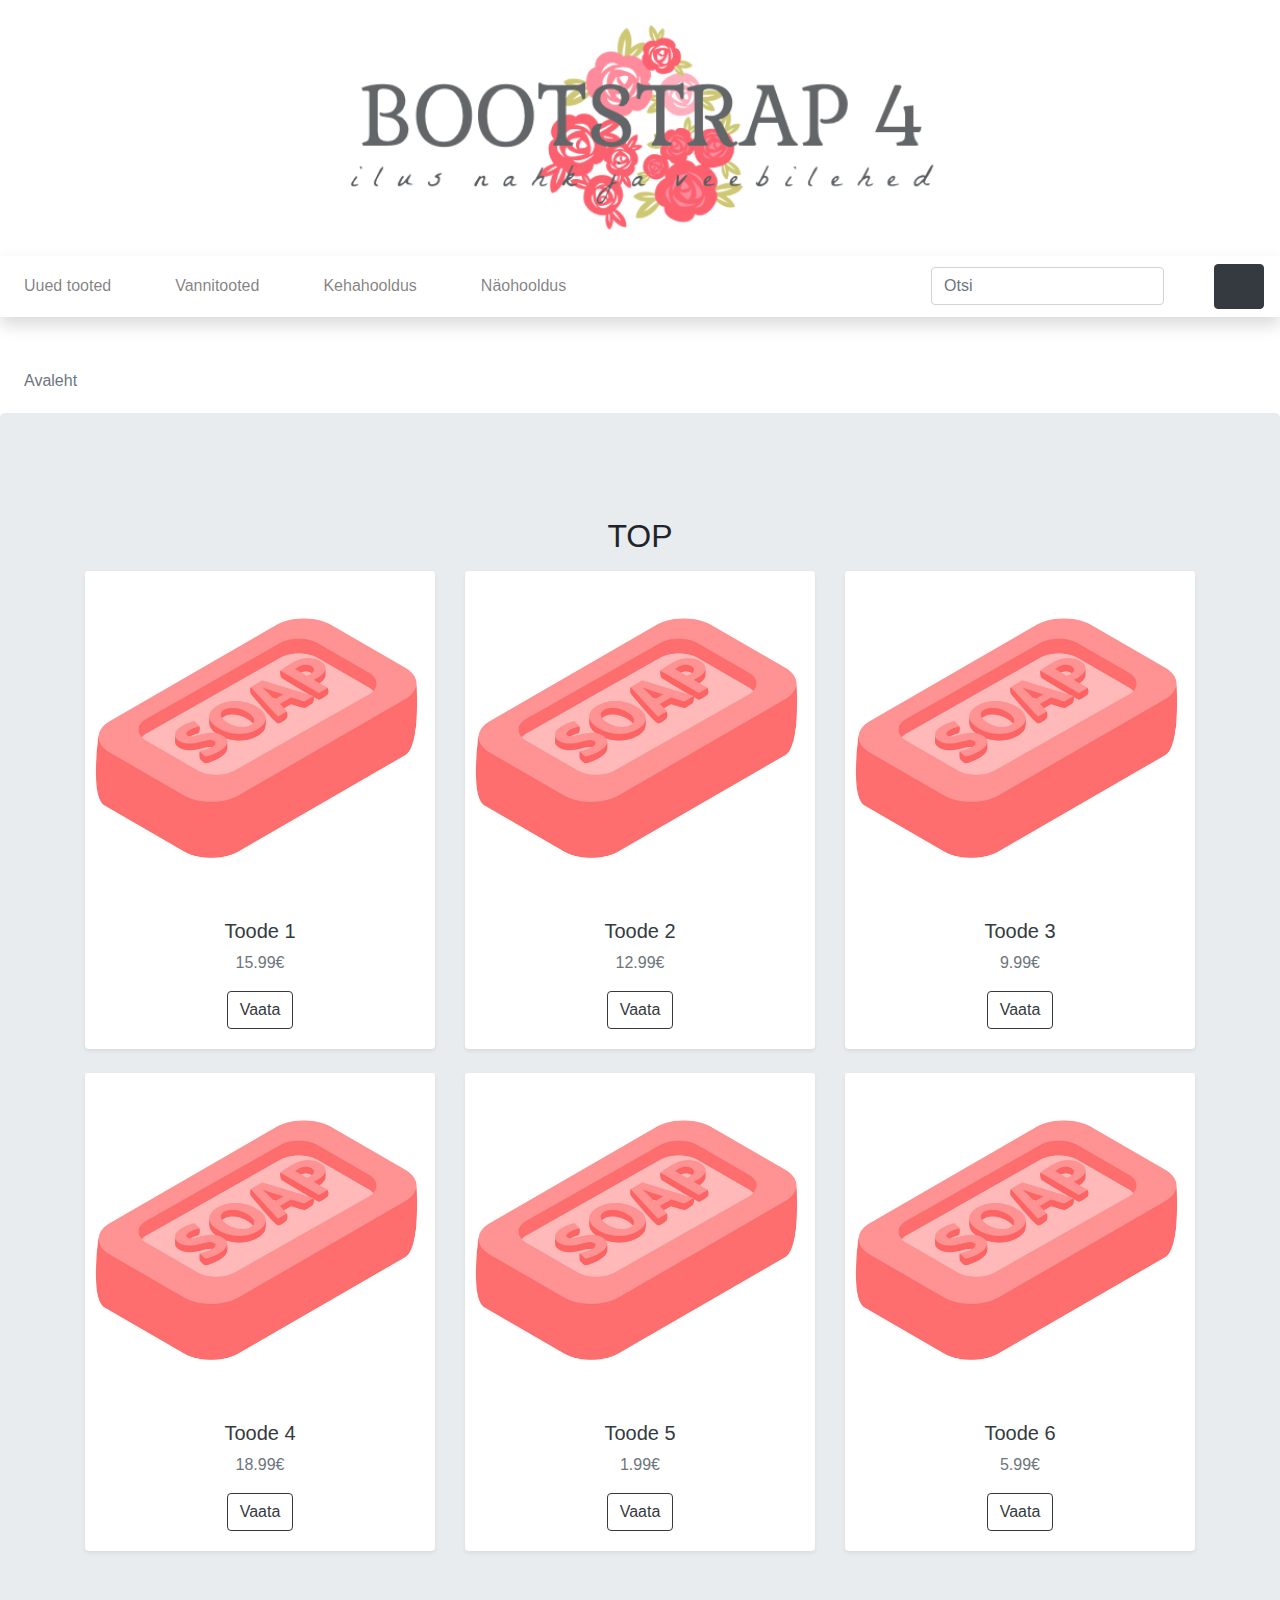
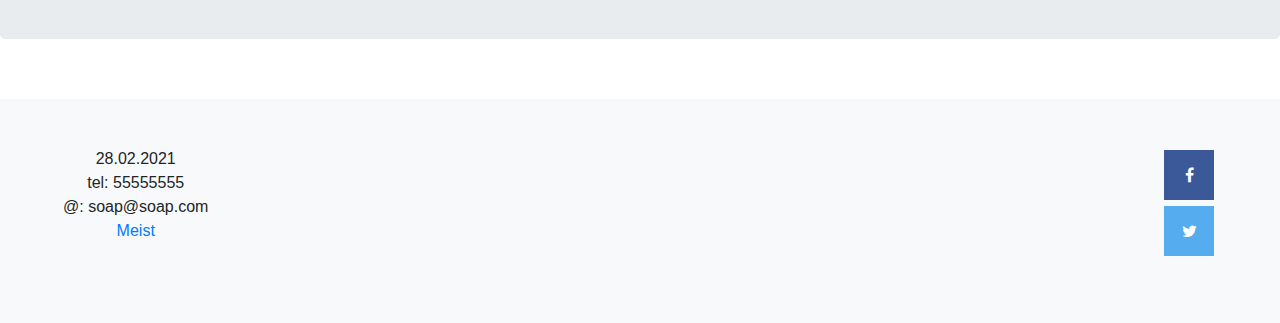
<file: index.html>
<!doctype html>
<html lang="ee">
    <head>
        <meta charset="utf-8">
        <meta http-equiv="X-UA-Compatible" content="IE=edge">
        <meta name="viewport" content="width=device-width, initial-scale=1, shrink-to-fit=no">
        <meta name="description" content=""> 
        <meta name="author" content="">
        <title>Avaleht</title>
        <!-- Bootstrap CSS -->
        <link rel="stylesheet" href="https://stackpath.bootstrapcdn.com/bootstrap/4.3.1/css/bootstrap.min.css" integrity="sha384-ggOyR0iXCbMQv3Xipma34MD+dH/1fQ784/j6cY/iJTQUOhcWr7x9JvoRxT2MZw1T" crossorigin="anonymous"> 
        <!-- minu CSS -->
        <link rel="stylesheet" href="custom.css">
        <link rel="stylesheet" href="https://cdnjs.cloudflare.com/ajax/libs/font-awesome/4.7.0/css/font-awesome.min.css">
    </head>
    <body>
        <!-- päis --->
        <header class="py-2">
            <div class="container-fluid">
                <div class="row">
                    <div class="col-lg-12 my-3 text-center"><a href="index.html"><img src="logo2.png" width="50%"></a></div>              
                </div>          
            </div>
        </header>
        <!-- navigatsioon -->
        <nav class="navbar navbar-expand-lg navbar-light bg-white shadow">
            <button class="navbar-toggler" type="button" data-toggle="collapse" data-target="#navbarNavDropdown" aria-controls="navbarNavDropdown" aria-expanded="false" aria-label="Toggle navigation">
                <span class="navbar-toggler-icon"></span>
            </button>
            <div class="collapse navbar-collapse" id="navbarNavDropdown">
                <ul class="navbar-nav mr-auto">
                    <li class="nav-item"><a class="nav-link" href="#">Uued tooted</a></li>
                    <li class="nav-item dropdown">
                        <a class="nav-link" href="#" id="navbarDropdownMenuLink" data-toggle="dropdown" aria-haspopup="true" aria-expanded="false">Vannitooted</a> 
                        <div class="dropdown-menu" aria-labelledby="navbarDropdownMenuLink"> 
                            <a class="dropdown-item" href="#">Vannisoolad</a> 
                            <a class="dropdown-item" href="#">Vannipiimad</a> 
                            <a class="dropdown-item" href="#">Vannipommid</a>
                            <a class="dropdown-item" href="list.html">Seebid ja du&scaron;igeelid</a>
                        </div> 
                    </li> 
                    <li class="nav-item dropdown"> 
                        <a class="nav-link" href="#" id="navbarDropdownMenuLink" data-toggle="dropdown" aria-haspopup="true" aria-expanded="false">Kehahooldus</a> 
                        <div class="dropdown-menu" aria-labelledby="navbarDropdownMenuLink"> 
                            <a class="dropdown-item" href="#">Kehakreemid</a> 
                            <a class="dropdown-item" href="#">Keha&otilde;lid</a> 
                            <a class="dropdown-item" href="#">Kehakoorijad</a> 
                            <a class="dropdown-item" href="#">Deodorandid</a> 
                            <a class="dropdown-item" href="#">K&auml;te ja jalgade hooldus</a>  
                        </div> 
                    </li> 
                    <li class="nav-item dropdown"> 
                        <a class="nav-link" href="#" id="navbarDropdownMenuLink" data-toggle="dropdown" aria-haspopup="true" aria-expanded="false">N&auml;ohooldus</a> 
                        <div class="dropdown-menu" aria-labelledby="navbarDropdownMenuLink"> 
                            <a class="dropdown-item" href="#">Puhastus ja toniseerimine</a> 
                            <a class="dropdown-item" href="#">Niisutus ja toitmine</a> 
                            <a class="dropdown-item" href="#">Koorijad ja maskid</a> 
                        </div> 
                    </li> 
                </ul>
                <!-- search -->
                <form class="form-inline my-2 my-lg-0">
                    <input class="form-control mr-sm-2" type="search" placeholder="Otsi" aria-label="Search">
                    <button class="btn btn-outline-white my-2 my-sm-0" type="submit"><svg class="lnr lnr-magnifier"><use xlink:href="#lnr-magnifier"></use></svg></button>
                </form>
            </div>
            <!-- cart -->
            <!--
            <svg class="lnr mt-auto mr-3 my-3 lnr-cart"><use xlink:href="#lnr-cart"></use></svg>
            -->
            <a href="cart.html"><button class="btn btn-dark my-2 my-sm-0" type="submit"><svg class="lnr lnr-cart"><use xlink:href="#lnr-cart"></use></svg></button></a>
        </nav> 
        <!-- breadcrumb -->
        <section>
            <nav aria-label="breadcrumb">
                <ol class="breadcrumb bg-white my-2 ml-2">
                    <!-- это иконка с домиком, но у меня не получилось её выровнять нормально
                    <li class="breadcrumb-item active" aria-current="page"><button class="btn btn-link btn-lg my-2 my-sm-0" type="submit"><svg class="lnr lnr-home"><use xlink:href="#lnr-home"></use></svg></button></li>
                    -->
                    <li class="breadcrumb-item active" aria-current="page">Avaleht</li>
                </ol>
            </nav>  
        </section>
        <!-- jumbotron --->
        <!-- TODO! --->
        <div class="jumbotron">
         <!-- tooted --->
        <section>
            <div class="container">
                <h2 class="h mb-3">TOP</h2>
                <div class="row"> 
                    <div class="col-md-4 mb-4"> 
                        <div class="card shadow-sm border-0 h-100 text-center"><a href="#"><img src="soap.png" alt="" class="card-img-top"></a> 
                            <div class="card-body"> 
                                <h5> <a href="#" class="text-dark">Toode 1</a></h5>
                                <p class="text-muted card-text"> 15.99&#8364;</p> 
                                <a role="button" href="#" class="btn btn-outline-dark">Vaata</a>
                            </div> 
                        </div> 
                    </div> 
                    <div class="col-md-4 mb-4"> 
                        <div class="card shadow-sm border-0 h-100 text-center"><a href="#"><img src="soap.png" alt="" class="card-img-top"></a> 
                            <div class="card-body"> 
                                <h5> <a href="#" class="text-dark">Toode 2</a></h5>
                                <p class="text-muted card-text"> 12.99&#8364;</p> 
                                <a role="button" href="#" class="btn btn-outline-dark">Vaata</a>
                            </div> 
                        </div> 
                    </div> 
                    <div class="col-md-4 mb-4"> 
                        <div class="card shadow-sm border-0 h-100 text-center"><a href="#"><img src="soap.png" alt="" class="card-img-top"></a> 
                            <div class="card-body"> 
                                <h5> <a href="#" class="text-dark">Toode 3</a></h5>
                                <p class="text-muted card-text"> 9.99&#8364;</p> 
                                <a role="button" href="#" class="btn btn-outline-dark">Vaata</a>
                            </div> 
                        </div> 
                    </div> 
                    <div class="col-md-4 mb-4"> 
                        <div class="card shadow-sm border-0 h-100 text-center"><a href="#"><img src="soap.png" alt="" class="card-img-top"></a> 
                            <div class="card-body"> 
                                <h5> <a href="#" class="text-dark">Toode 4</a></h5>
                                <p class="text-muted card-text"> 18.99&#8364;</p> 
                                <a role="button" href="#" class="btn btn-outline-dark">Vaata</a>
                            </div> 
                        </div> 
                    </div> 
                    <div class="col-md-4 mb-4"> 
                        <div class="card shadow-sm border-0 h-100 text-center"><a href="#"><img src="soap.png" alt="" class="card-img-top"></a> 
                            <div class="card-body"> 
                                <h5> <a href="#" class="text-dark">Toode 5</a></h5>
                                <p class="text-muted card-text"> 1.99&#8364;</p> 
                                <a role="button" href="#" class="btn btn-outline-dark">Vaata</a>
                            </div> 
                        </div> 
                    </div>
                    <div class="col-md-4 mb-4"> 
                        <div class="card shadow-sm border-0 h-100 text-center"><a href="#"><img src="soap.png" alt="" class="card-img-top"></a> 
                            <div class="card-body"> 
                                <h5> <a href="#" class="text-dark">Toode 6</a></h5>
                                <p class="text-muted card-text"> 5.99&#8364;</p> 
                                <a role="button" href="#" class="btn btn-outline-dark">Vaata</a>
                            </div> 
                        </div> 
                    </div> 
                </div>
            </div>
        </section>
        </div>   
        <!-- jalus --->
        <footer class="bg-light">
            <div class="container-fluid">
                <div class="row">
                    <!-- TODO! --->
                    <div class="col-lg-12 text-center">
                          <div class="row">
                            <div class="col-auto mr-auto">
                                <ul class="list-unstyled">
                                    <li><p class="mb-0">28.02.2021</p></li>
                                    <li><p class="mb-0">tel: 55555555</p></li>
                                    <li><p class="mb-0">@: soap@soap.com</p></li>
                                    <li><a href="meist.html">Meist</a></li>
                                </ul>
                            </div>
                            <div class="col-auto">
                                <div class="footer-sm">
                                    <ul class="list-unstyled">
                                        <li><a href="#" class="fa fa-facebook"></a></li>
                                        <li><a href="#" class="fa fa-twitter"></a></li>
                                    </ul>
                                </div>
                            </div>
                        </div>
                    </div>
                </div>
            </div>
        </footer>       
        <!-- jQuery, Popper.js, Bootstrap JS -->
        <script src="https://code.jquery.com/jquery-3.3.1.slim.min.js" integrity="sha384-q8i/X+965DzO0rT7abK41JStQIAqVgRVzpbzo5smXKp4YfRvH+8abtTE1Pi6jizo" crossorigin="anonymous"></script>
        <script src="https://cdnjs.cloudflare.com/ajax/libs/popper.js/1.14.7/umd/popper.min.js" integrity="sha384-UO2eT0CpHqdSJQ6hJty5KVphtPhzWj9WO1clHTMGa3JDZwrnQq4sF86dIHNDz0W1" crossorigin="anonymous"></script>
        <script src="https://stackpath.bootstrapcdn.com/bootstrap/4.3.1/js/bootstrap.min.js" integrity="sha384-JjSmVgyd0p3pXB1rRibZUAYoIIy6OrQ6VrjIEaFf/nJGzIxFDsf4x0xIM+B07jRM" crossorigin="anonymous"></script>
        <script src="https://cdn.linearicons.com/free/1.0.0/svgembedder.min.js"></script>
  </body>
</html>
</file>
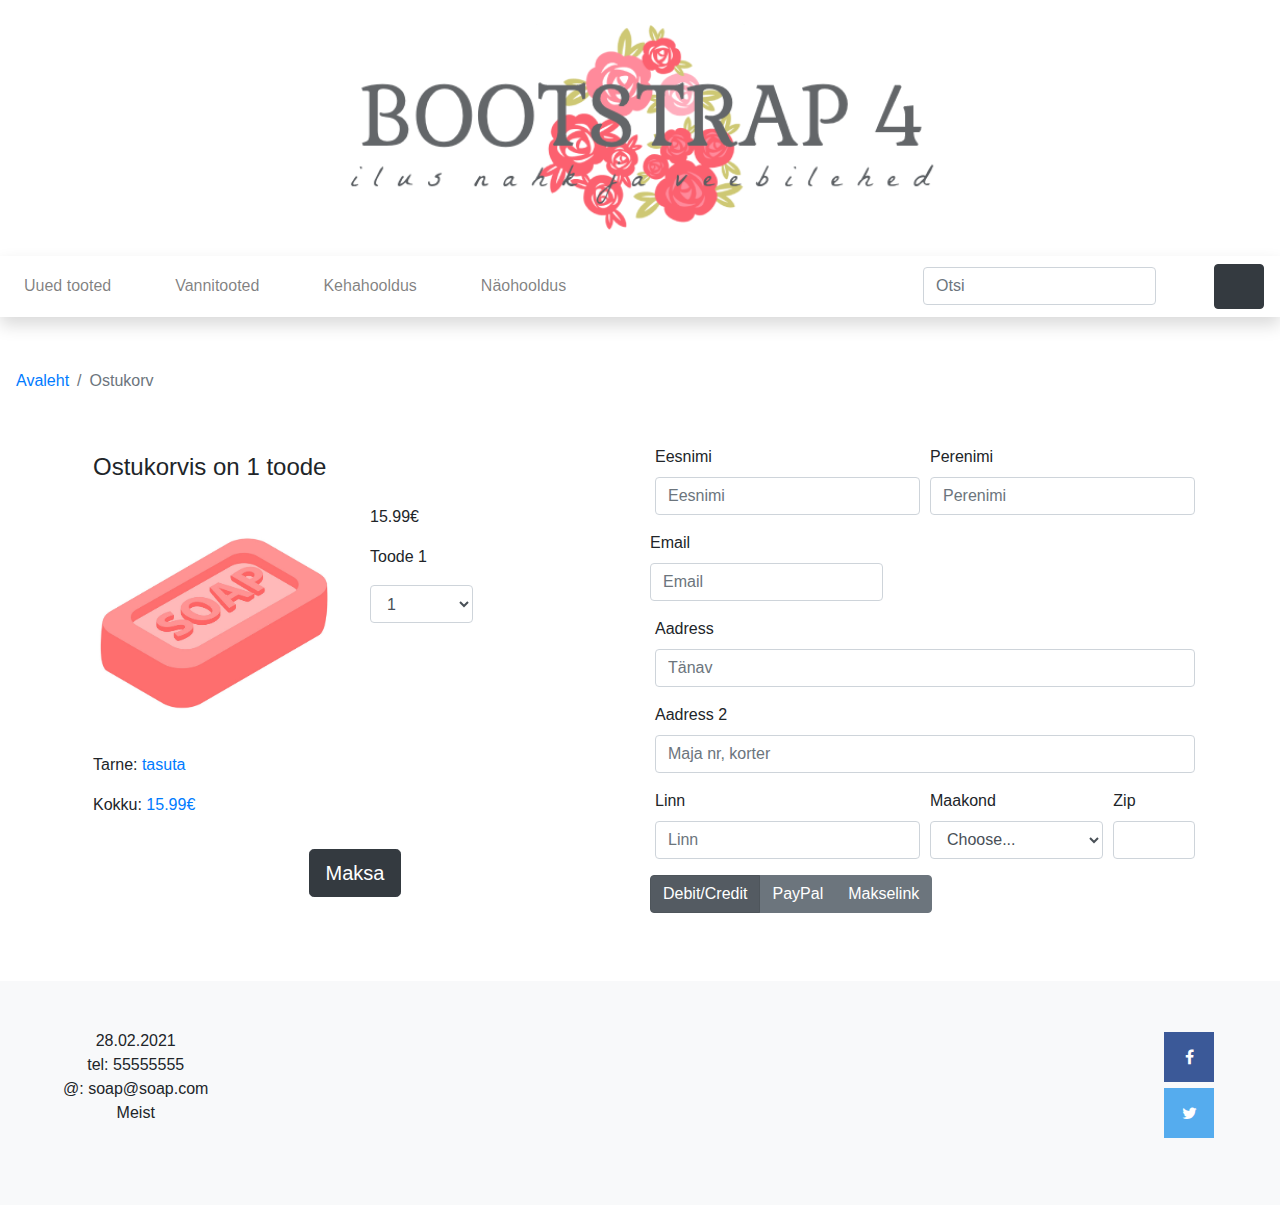
<file: cart.html>
<!doctype html>
<html lang="ee">
    <head>
        <meta charset="utf-8">
        <meta http-equiv="X-UA-Compatible" content="IE=edge">
        <meta name="viewport" content="width=device-width, initial-scale=1, shrink-to-fit=no">
        <meta name="description" content=""> 
        <meta name="author" content="">
        <title>Ostukorv</title>
        <!-- Bootstrap CSS -->
        <link rel="stylesheet" href="https://stackpath.bootstrapcdn.com/bootstrap/4.3.1/css/bootstrap.min.css" integrity="sha384-ggOyR0iXCbMQv3Xipma34MD+dH/1fQ784/j6cY/iJTQUOhcWr7x9JvoRxT2MZw1T" crossorigin="anonymous"> 
        <!-- minu CSS -->
        <link rel="stylesheet" href="custom.css">
        <link rel="stylesheet" href="https://cdnjs.cloudflare.com/ajax/libs/font-awesome/4.7.0/css/font-awesome.min.css">
    </head>
    <body>
        <!-- päis -->
        <header class="py-2">
            <div class="container-fluid">
                <div class="row">
                    <div class="col-lg-12 my-3 text-center"><img src="logo2.png" width="50%"></div>              
                </div>          
            </div>
        </header>
        <!-- navigatsioon -->
        <nav class="navbar navbar-expand-lg navbar-light bg-white shadow">
            <button class="navbar-toggler" type="button" data-toggle="collapse" data-target="#navbarNavDropdown" aria-controls="navbarNavDropdown" aria-expanded="false" aria-label="Toggle navigation">
                <span class="navbar-toggler-icon"></span>
            </button>
            <div class="collapse navbar-collapse" id="navbarNavDropdown">
                <ul class="navbar-nav mr-auto">
                    <li class="nav-item"><a class="nav-link" href="#">Uued tooted</a></li>
                    <li class="nav-item dropdown">
                        <a class="nav-link" href="#" id="navbarDropdownMenuLink" data-toggle="dropdown" aria-haspopup="true" aria-expanded="false">Vannitooted</a> 
                        <div class="dropdown-menu" aria-labelledby="navbarDropdownMenuLink"> 
                            <a class="dropdown-item" href="#">Vannisoolad</a> 
                            <a class="dropdown-item" href="#">Vannipiimad</a> 
                            <a class="dropdown-item" href="#">Vannipommid</a>
                            <a class="dropdown-item" href="list.html">Seebid ja du&scaron;igeelid</a>
                        </div> 
                    </li> 
                    <li class="nav-item dropdown"> 
                        <a class="nav-link" href="#" id="navbarDropdownMenuLink" data-toggle="dropdown" aria-haspopup="true" aria-expanded="false">Kehahooldus</a> 
                        <div class="dropdown-menu" aria-labelledby="navbarDropdownMenuLink"> 
                            <a class="dropdown-item" href="#">Kehakreemid</a> 
                            <a class="dropdown-item" href="#">Keha&otilde;lid</a> 
                            <a class="dropdown-item" href="#">Kehakoorijad</a> 
                            <a class="dropdown-item" href="#">Deodorandid</a> 
                            <a class="dropdown-item" href="#">K&auml;te ja jalgade hooldus</a>  
                        </div> 
                    </li> 
                    <li class="nav-item dropdown"> 
                        <a class="nav-link" href="#" id="navbarDropdownMenuLink" data-toggle="dropdown" aria-haspopup="true" aria-expanded="false">N&auml;ohooldus</a> 
                        <div class="dropdown-menu" aria-labelledby="navbarDropdownMenuLink"> 
                            <a class="dropdown-item" href="#">Puhastus ja toniseerimine</a> 
                            <a class="dropdown-item" href="#">Niisutus ja toitmine</a> 
                            <a class="dropdown-item" href="#">Koorijad ja maskid</a> 
                        </div> 
                    </li> 
                </ul>
                <!-- search -->
                <form class="form-inline m-2 my-lg-0">
                    <input class="form-control mr-sm-2" type="search" placeholder="Otsi" aria-label="Search">
                    <button class="btn btn-outline-white my-2 my-sm-0" type="submit"><svg class="lnr lnr-magnifier"><use xlink:href="#lnr-magnifier"></use></svg></button>
                </form>
            </div>
            <!-- cart -->
            <a href="cart.html"><button class="btn btn-dark my-2 my-sm-0" type="submit"><svg class="lnr lnr-cart"><use xlink:href="#lnr-cart"></use></svg></button></a>
        </nav> 
        <section>
            <!-- breadcrumb -->
            <nav aria-label="breadcrumb" >
                <ol class="breadcrumb bg-white my-2">
                    <li class="breadcrumb-item"><a href="index.html">Avaleht</a></li>
                    <li class="breadcrumb-item active">Ostukorv</li>
                </ol>
            </nav>
        </section>
        <!-- ostukorv -->
        <section>
            <div class="container">
                <div class="row">
                    <div class="col-lg-6 d-flex align-items-start flex-column">
                        <div class="mb-auto p-2"><h4>Ostukorvis on 1 toode</h4></div>    
                        <div class="mb-auto p-2 row">
                            <div class="col-lg-6">
                                <img src="soap.png" width="100%">
                            </div>
                            <div class="col-lg-6">
                                <p>15.99&#8364;</p>
                                <p>Toode 1</p>
                                    <select class="form-control col-lg-5 form-sm" id="kogus">
                                        <option>0</option>
                                        <option selected="selected">1</option>
                                        <option>2</option>
                                        <option>3</option>
                                    </select>
                                <br/>
                            </div>            
                        </div>
                        <div class="p-2">
                            <p>Tarne: <span class="text-primary">tasuta</span></p>
                            <p>Kokku: <span class="text-primary">15.99&#8364;</span></p>
                        </div>
                        <div class="p-2 mx-auto">
                            <a href="kinnitus.html" class="btn btn-dark btn-lg mb-3">Maksa</a>
                        </div>
                    </div>
                    <div class="col-lg-6">
                    <!-- TODO! --->
                      <form>
                        <div class="form-row">
                            <div class="form-group col-md-6">
                                <label for="inputEmail4">Eesnimi</label>
                                <input type="email" class="form-control" id="inputEmail4" placeholder="Eesnimi">
                              </div>
                              <div class="form-group col-md-6">
                                <label for="inputPassword4">Perenimi</label>
                                <input type="password" class="form-control" id="inputPassword4" placeholder="Perenimi">
                              </div>
                          <div class="form-group">
                            <label for="inputEmail4">Email</label>
                            <input type="email" class="form-control" id="inputEmail4" placeholder="Email">
                          </div>
                        </div>
                        <div class="form-group">
                          <label for="inputAddress">Aadress</label>
                          <input type="text" class="form-control" id="inputAddress" placeholder="Tänav">
                        </div>
                        <div class="form-group">
                          <label for="inputAddress2">Aadress 2</label>
                          <input type="text" class="form-control" id="inputAddress2" placeholder="Maja nr, korter">
                        </div>
                        <div class="form-row">
                          <div class="form-group col-md-6">
                            <label for="inputCity">Linn</label>
                            <input type="text" class="form-control" id="inputCity" placeholder="Linn">
                          </div>
                          <div class="form-group col-md-4">
                            <label for="inputState">Maakond</label>
                            <select id="inputState" class="form-control">
                              <option selected>Choose...</option>
                              <option>...</option>
                            </select>
                          </div>
                          <div class="form-group col-md-2">
                            <label for="inputZip">Zip</label>
                            <input type="text" class="form-control" id="inputZip">
                          </div>
                          <div class="btn-group btn-group-toggle" data-toggle="buttons">
                            <label class="btn btn-secondary active">
                              <input type="radio" name="options" id="option1" autocomplete="off" checked> Debit/Credit
                            </label>
                            <label class="btn btn-secondary">
                              <input type="radio" name="options" id="option2" autocomplete="off"> PayPal
                            </label>
                            <label class="btn btn-secondary">
                              <input type="radio" name="options" id="option3" autocomplete="off"> Makselink
                            </label>
                          </div>
                        </div>
                      </form>

                    </div>           
                </div>   
            </div>
        </section>
        <!-- jalus -->
        <footer class="bg-light">
            <div class="container-fluid">
                <div class="row">
                    <!-- TODO! --->
                    <div class="col-lg-12 text-center">
                          <div class="row">
                            <div class="col-auto mr-auto">
                                <ul class="list-unstyled">
                                    <li><p class="mb-0">28.02.2021</p></li>
                                    <li><p class="mb-0">tel: 55555555</p></li>
                                    <li><p class="mb-0">@: soap@soap.com</p></li>
                                    <li><a href="meist.html"></a>Meist</li>
                                </ul>
                            </div>
                            <div class="col-auto">
                                <div class="footer-sm">
                                    <ul class="list-unstyled">
                                        <li><a href="#" class="fa fa-facebook"></a></li>
                                        <li><a href="#" class="fa fa-twitter"></a></li>
                                    </ul>
                                </div>
                            </div>
                        </div>
                    </div>
                </div>
            </div>
        </footer>       
        <!-- jQuery, Popper.js, Bootstrap JS -->
        <script src="https://code.jquery.com/jquery-3.3.1.slim.min.js" integrity="sha384-q8i/X+965DzO0rT7abK41JStQIAqVgRVzpbzo5smXKp4YfRvH+8abtTE1Pi6jizo" crossorigin="anonymous"></script>
        <script src="https://cdnjs.cloudflare.com/ajax/libs/popper.js/1.14.7/umd/popper.min.js" integrity="sha384-UO2eT0CpHqdSJQ6hJty5KVphtPhzWj9WO1clHTMGa3JDZwrnQq4sF86dIHNDz0W1" crossorigin="anonymous"></script>
        <script src="https://stackpath.bootstrapcdn.com/bootstrap/4.3.1/js/bootstrap.min.js" integrity="sha384-JjSmVgyd0p3pXB1rRibZUAYoIIy6OrQ6VrjIEaFf/nJGzIxFDsf4x0xIM+B07jRM" crossorigin="anonymous"></script>
        <script src="https://cdn.linearicons.com/free/1.0.0/svgembedder.min.js"></script>
    </body>
</html>
</file>
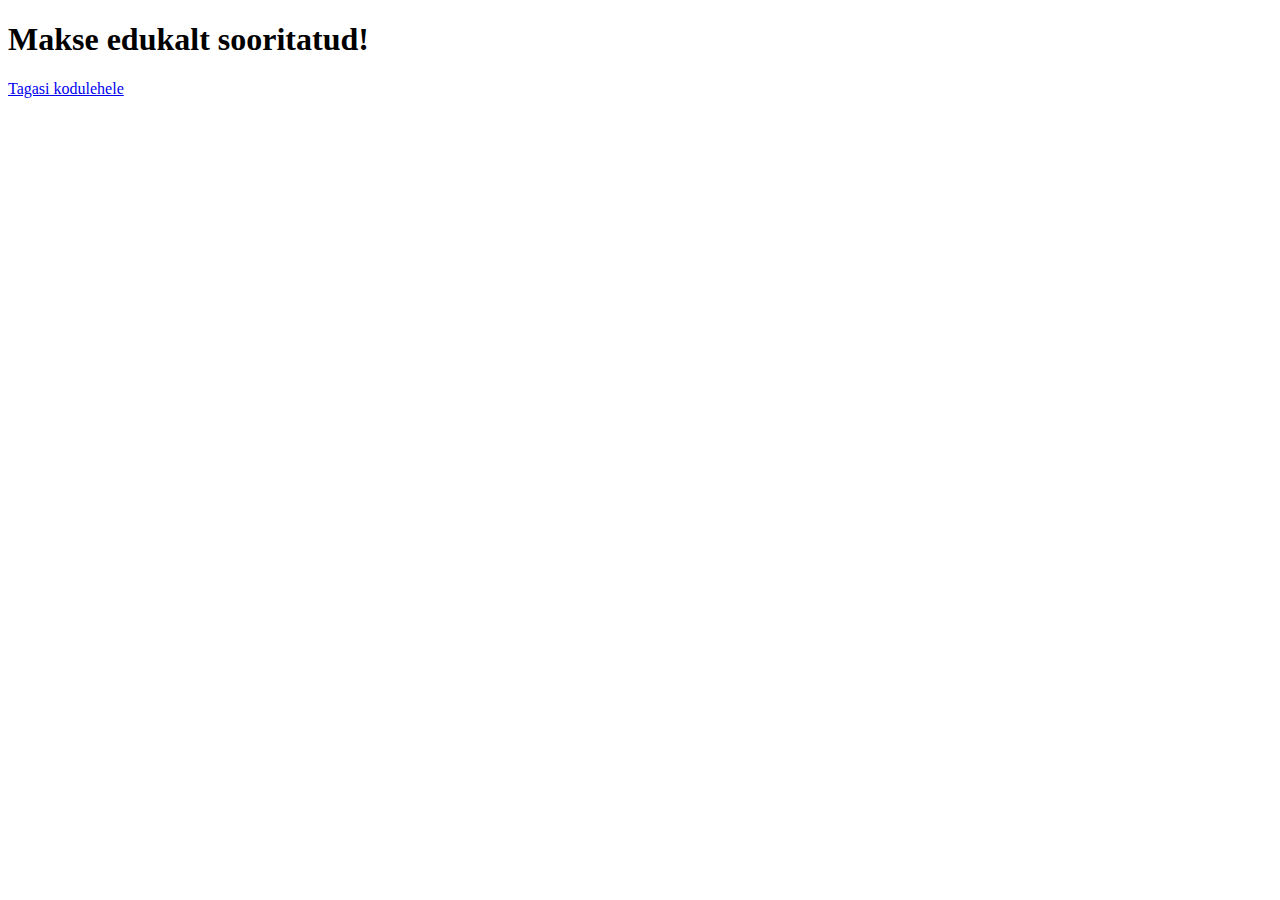
<file: kinnitus.html>
<!DOCTYPE html>
<html lang="en">
<head>
    <meta charset="UTF-8">
    <meta http-equiv="X-UA-Compatible" content="IE=edge">
    <meta name="viewport" content="width=device-width, initial-scale=1.0">
    <title>Document</title>
</head>
<body>
    <h1>Makse edukalt sooritatud!</h1>
    <a href="index.html">Tagasi kodulehele</a>
</body>
</html>
</file>
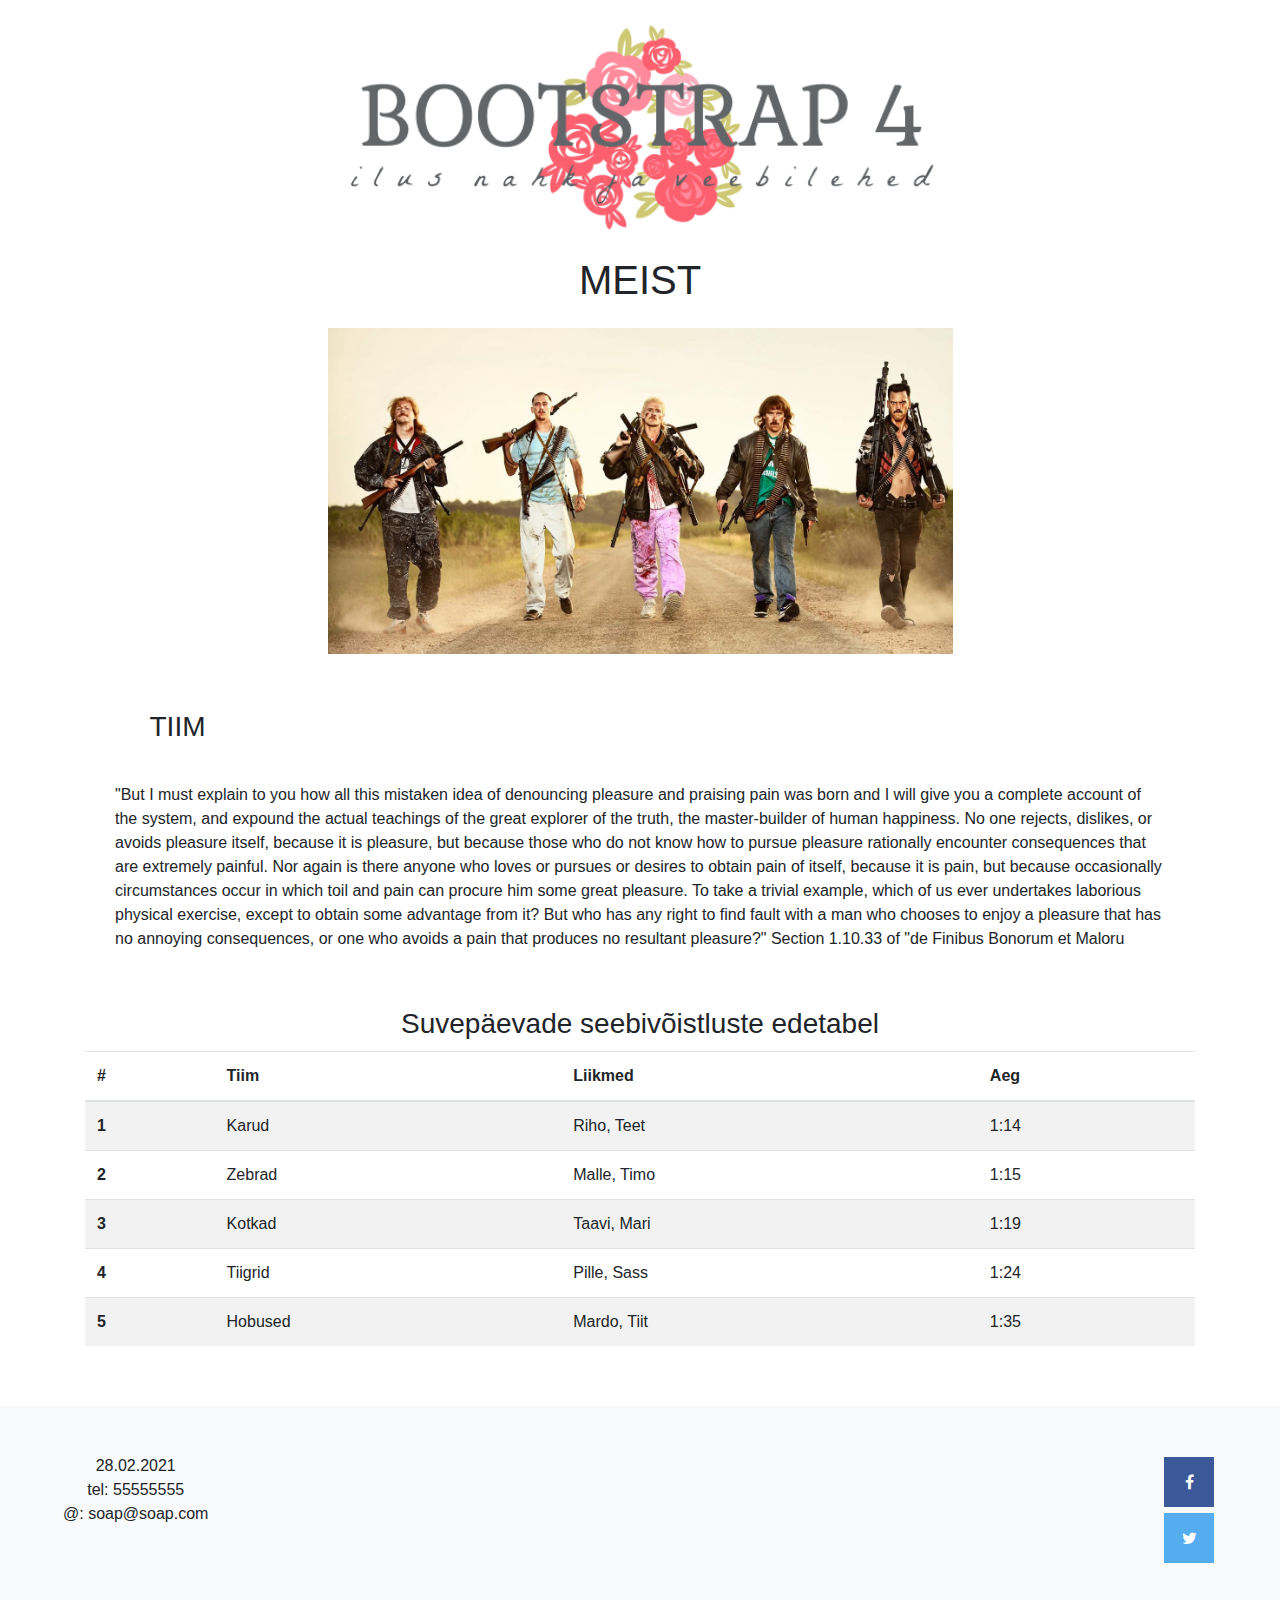
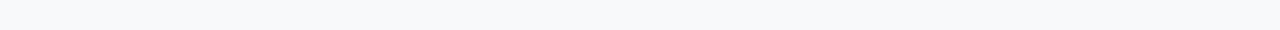
<file: meist.html>
<!doctype html>
<html lang="ee">
    <head>
        <meta charset="utf-8">
        <meta http-equiv="X-UA-Compatible" content="IE=edge">
        <meta name="viewport" content="width=device-width, initial-scale=1, shrink-to-fit=no">
        <meta name="description" content=""> 
        <meta name="author" content="">
        <title>Meist</title>
        <!-- Bootstrap CSS -->
        <link rel="stylesheet" href="https://stackpath.bootstrapcdn.com/bootstrap/4.3.1/css/bootstrap.min.css" integrity="sha384-ggOyR0iXCbMQv3Xipma34MD+dH/1fQ784/j6cY/iJTQUOhcWr7x9JvoRxT2MZw1T" crossorigin="anonymous"> 
        <!-- minu CSS -->
        <link rel="stylesheet" href="custom.css">
        <link rel="stylesheet" href="https://cdnjs.cloudflare.com/ajax/libs/font-awesome/4.7.0/css/font-awesome.min.css">
    </head>

    <body>
        <header class="py-2">
            <div class="container-fluid">
                <div class="row">
                    <div class="col-lg-12 my-3 text-center"><a href="index.html"><img src="logo2.png" width="50%"></a></div>              
                </div>          
            </div>
        </header>

        <div class="text-center">
            <p class="h1" id="tiim">MEIST</p>
        </div>

        <div class="container-fluid">
            <div class="row">
                <div class="col-lg-12 my-3 text-center"><img class="img-fluid" src="new-kids-turbo.jpg" width="50%"></div>              
            </div>          
        </div>

        <section>
            <div class="container">
                <div class="col col-lg-2">
                    <p class="h3" id="team-caption">TIIM</p>
                </div>
                <div class="col-md-auto" id="team-text">
                    <p>"But I must explain to you how all this mistaken idea of denouncing pleasure and praising pain was born and I will give you a complete account of the system, and expound the actual teachings of the great explorer of the truth, the master-builder of human happiness. No one rejects, dislikes, or avoids pleasure itself, because it is pleasure, but because those who do not know how to pursue pleasure rationally encounter consequences that are extremely painful. Nor again is there anyone who loves or pursues or desires to obtain pain of itself, because it is pain, but because occasionally circumstances occur in which toil and pain can procure him some great pleasure. To take a trivial example, which of us ever undertakes laborious physical exercise, except to obtain some advantage from it? But who has any right to find fault with a man who chooses to enjoy a pleasure that has no annoying consequences, or one who avoids a pain that produces no resultant pleasure?"

                        Section 1.10.33 of "de Finibus Bonorum et Maloru</p>
                </div>
                <div class="col col-md-auto">
                    <p class="h3" id="team-caption">Suvepäevade seebivõistluste edetabel</p>
                </div>

                <table class="table table-striped">
                    <thead>
                      <tr>
                        <th scope="col">#</th>
                        <th scope="col">Tiim</th>
                        <th scope="col">Liikmed</th>
                        <th scope="col">Aeg</th>
                      </tr>
                    </thead>
                    <tbody>
                      <tr>
                        <th scope="row">1</th>
                        <td>Karud</td>
                        <td>Riho, Teet</td>
                        <td>1:14</td>
                      </tr>
                      <tr>
                        <th scope="row">2</th>
                        <td>Zebrad</td>
                        <td>Malle, Timo</td>
                        <td>1:15</td>
                      </tr>
                      <tr>
                        <th scope="row">3</th>
                        <td>Kotkad</td>
                        <td>Taavi, Mari</td>
                        <td>1:19</td>
                      </tr>
                      <tr>
                        <th scope="row">4</th>
                        <td>Tiigrid</td>
                        <td>Pille, Sass</td>
                        <td>1:24</td>
                      </tr>
                      <tr>
                        <th scope="row">5</th>
                        <td>Hobused</td>
                        <td>Mardo, Tiit</td>
                        <td>1:35</td>
                      </tr>
                    </tbody>
                  </table>

            </div>
        </section>





        <footer class="bg-light">
            <div class="container-fluid">
                <div class="row">
                    <!-- TODO! --->
                    <div class="col-lg-12 text-center">
                          <div class="row">
                            <div class="col-auto mr-auto">
                                <ul class="list-unstyled">
                                    <li><p class="mb-0">28.02.2021</p></li>
                                    <li><p class="mb-0">tel: 55555555</p></li>
                                    <li><p class="mb-0">@: soap@soap.com</p></li>
                                </ul>
                            </div>
                            <div class="col-auto">
                                <div class="footer-sm">
                                    <ul class="list-unstyled">
                                        <li><a href="#" class="fa fa-facebook"></a></li>
                                        <li><a href="#" class="fa fa-twitter"></a></li>
                                    </ul>
                                </div>
                            </div>
                        </div>
                    </div>
                </div>
            </div>
        </footer>       
    </body>
</html>
</file>
<file: custom.css>
.lnr {
    display: inline-block;
    fill: currentColor;
    width: 1em;
    height: 1em;
    vertical-align: -0.05em;
    stroke-width: 2;
}

.lnr-cart {
    width: 1.5em;
    height: 1.5em;
}

.lnr-magnifier {
    color: #000000;   
}

.navbar-nav li {
    margin-right: 3em;
}

section {
    margin-top: 40px;
}

.h {
    text-align: center;
}

.card-body {
    align-content: center;
}

footer {
    margin-top: 60px;
    padding: 3em;
}

.fa {
  padding: 17px;
  font-size: 30px;
  width: 50px;
  text-align: center;
  text-decoration: none;
  margin: 3px;
}

.fa:hover {
  opacity: 0.7;
}

.fa-facebook {
  background: #3B5998;
  color: white;
}

.fa-twitter {
  background: #55ACEE;
  color: white;
}

#team-caption {
    margin: 10px auto 10px auto;
    text-align: center;
}

#team-text {
    padding: 30px;
}
</file>
